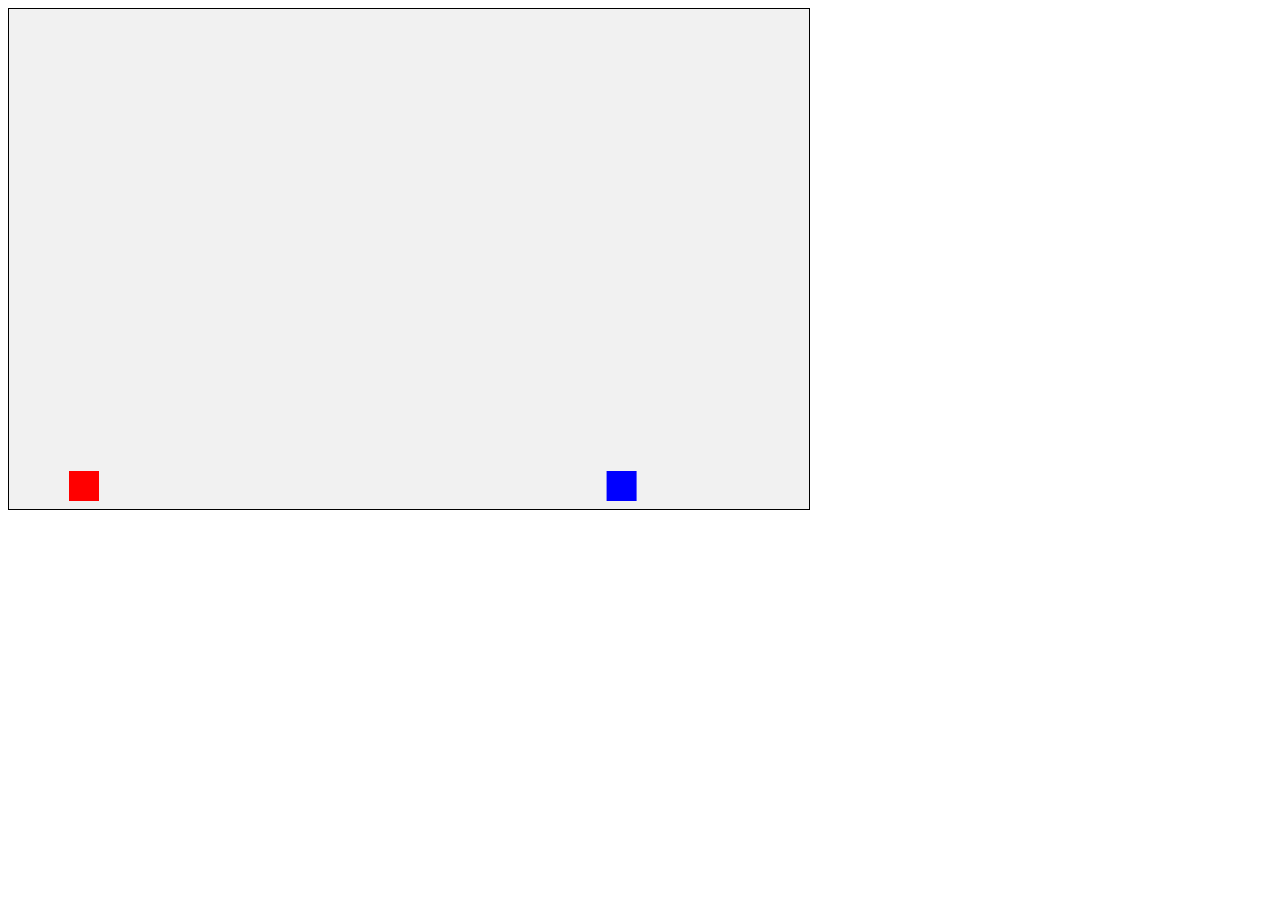
<file: index.html>
<!DOCTYPE html>
<html lang="en">
<head>
  <meta charset="UTF-8">
  <meta name="viewport" content="width=device-width, initial-scale=1.0">
  <meta http-equiv="X-UA-Compatible" content="ie=edge">
  <title>Object Movement test grounds</title>
  <script src="js/jquery.js"></script>
  <script src="js/main.js"></script>
  <link rel="stylesheet" href="css/style.css">
</head>
<body>
  <canvas id="canvas"></canvas>

</body>
</html>
</file>
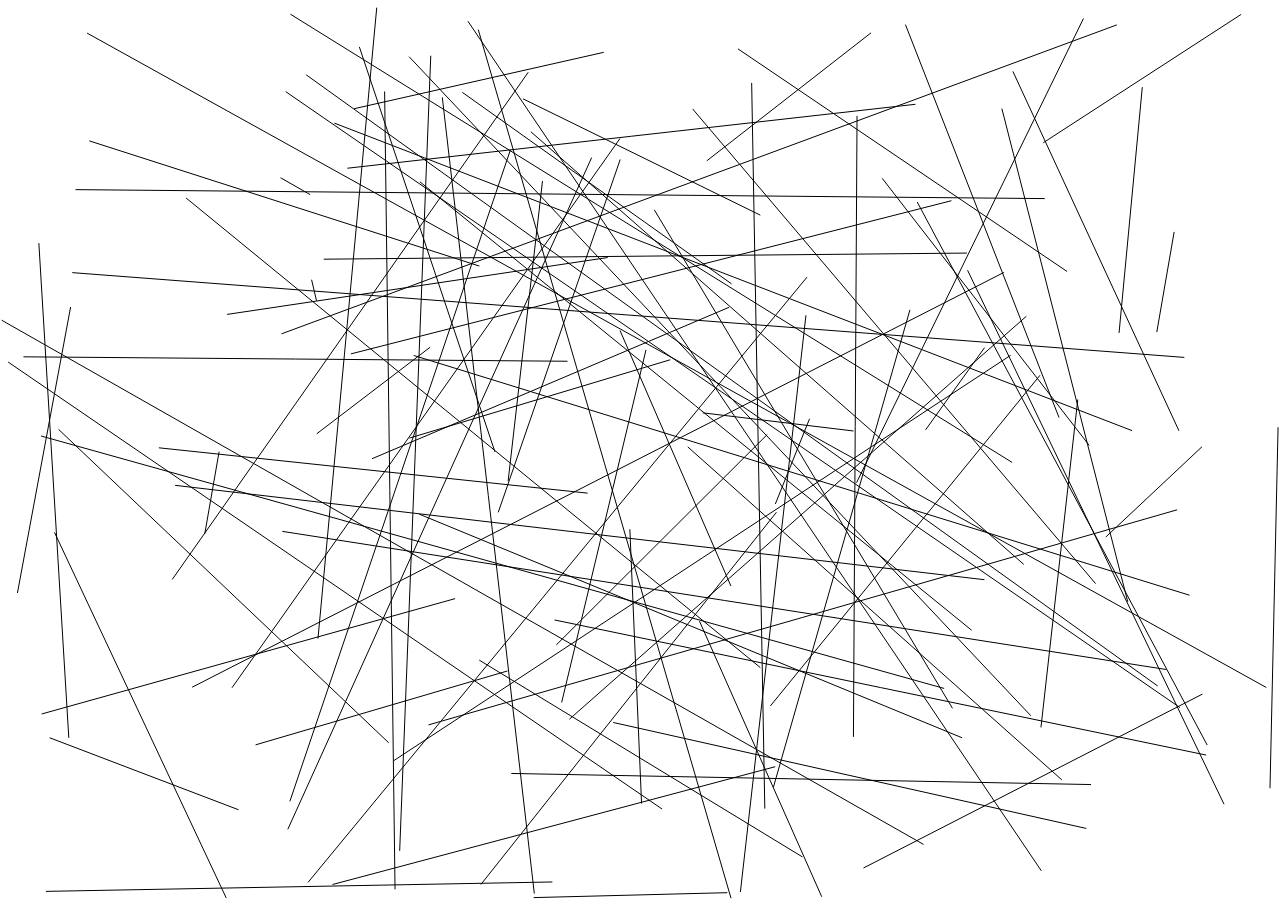
<file: CodingMath-master/episode1/index.html>
<!DOCTYPE html>
<html>
<head>
	<title></title>
	<script type="text/javascript" src="main.js"></script>
	<style type="text/css">
	html, body {
		margin: 0px;
	}

	canvas {
		display: block;
	}

	</style>
</head>
<body>
<canvas id="canvas"></canvas>
</body>
</html>
</file>
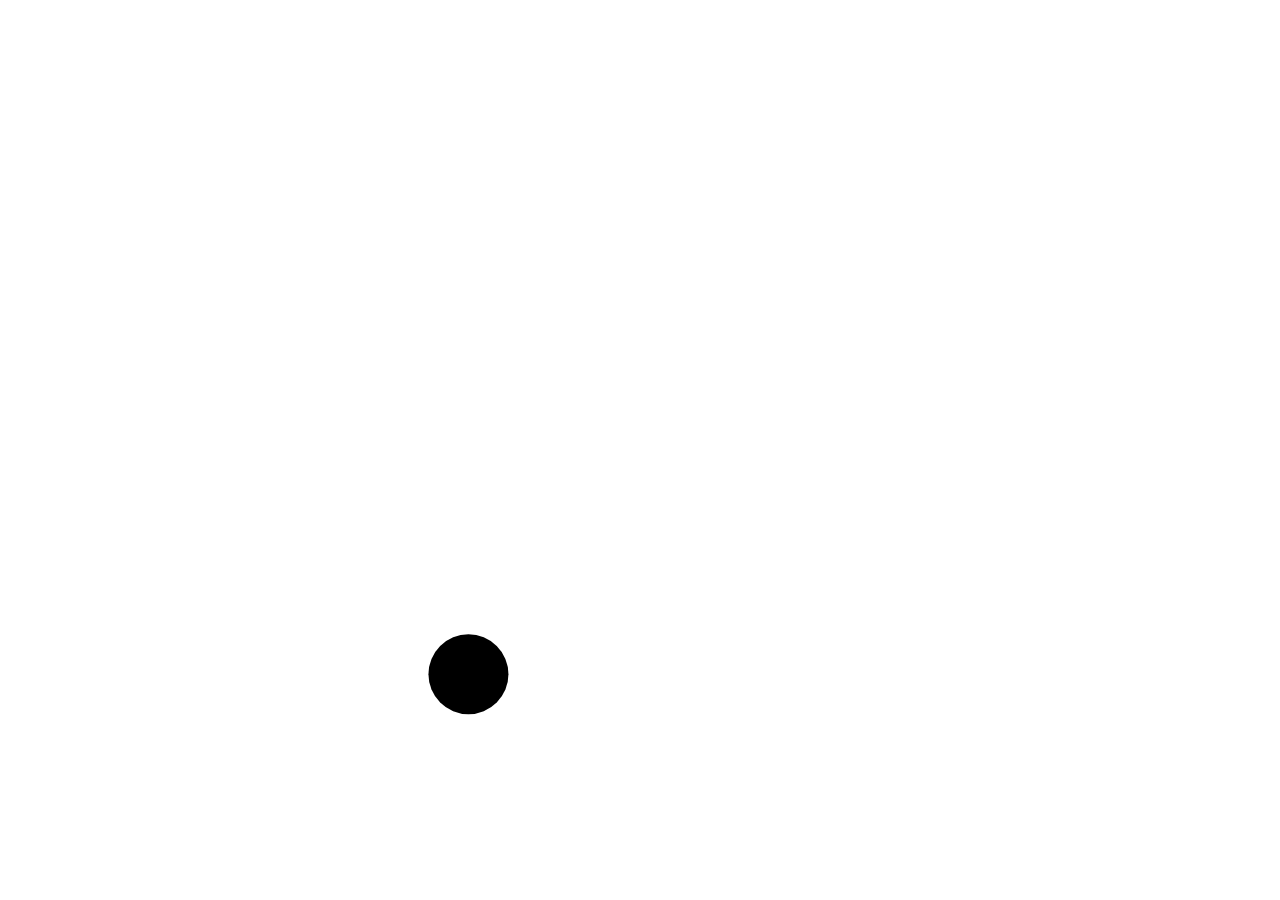
<file: CodingMath-master/episode12/index.html>
<!DOCTYPE html>
<html>
<head>
	<title></title>
	<script type="text/javascript" src="vector.js"></script>
	<script type="text/javascript" src="particle.js"></script>
	<script type="text/javascript" src="bounce.js"></script>
	<style type="text/css">
	html, body {
		margin: 0px;
	}

	canvas {
		display: block;
	}

	</style>
</head>
<body>
<canvas id="canvas"></canvas>
</body>
</html>
</file>
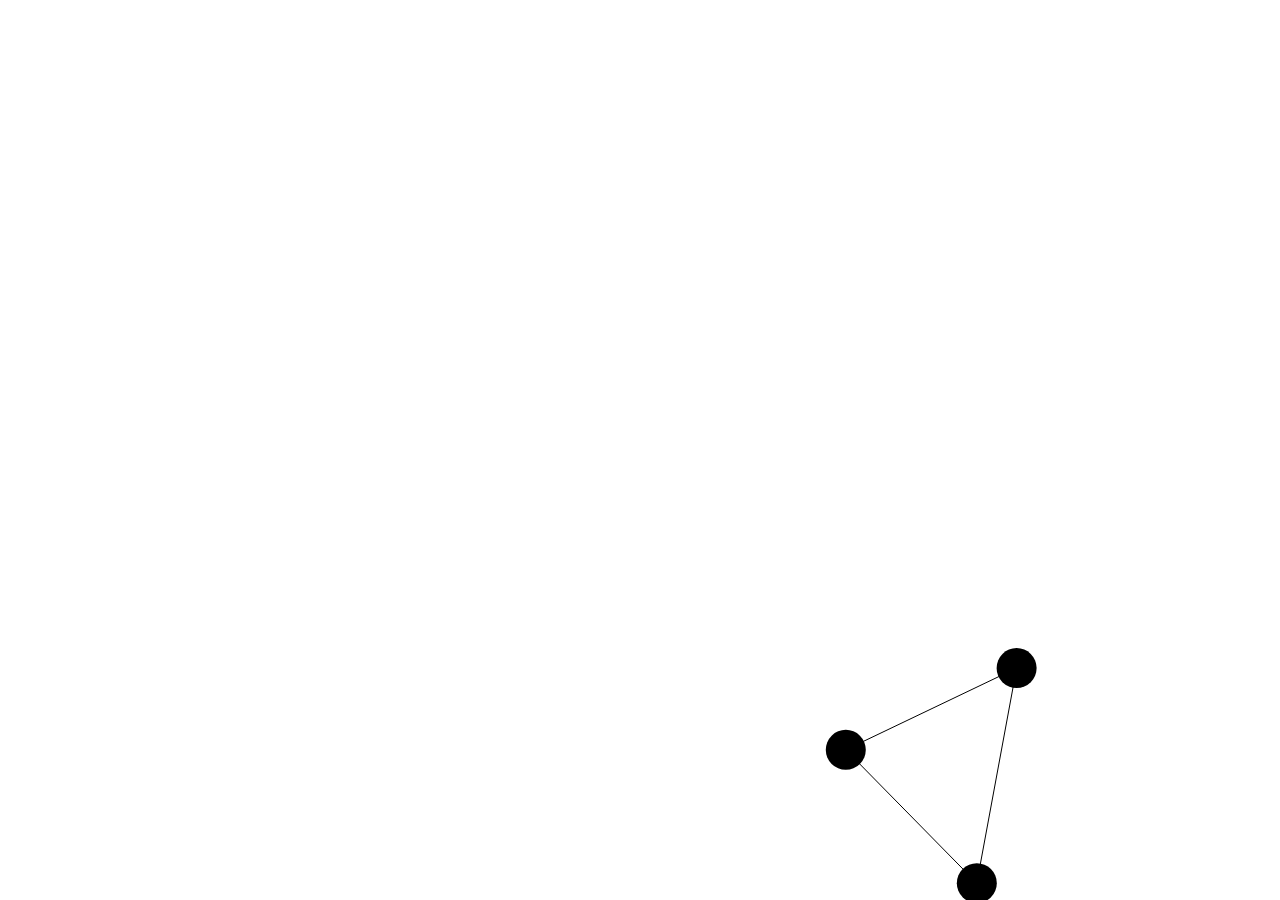
<file: CodingMath-master/episode16/index.html>
<!DOCTYPE html>
<html>
<head>
	<title></title>
	<script type="text/javascript" src="vector.js"></script>
	<script type="text/javascript" src="particle.js"></script>
	<script type="text/javascript" src="utils.js"></script>
	<script type="text/javascript" src="spring2.js"></script>
	<style type="text/css">
	html, body {
		margin: 0px;
	}

	canvas {
		display: block;
	}

	</style>
</head>
<body>
<canvas id="canvas"></canvas>
</body>
</html>
</file>
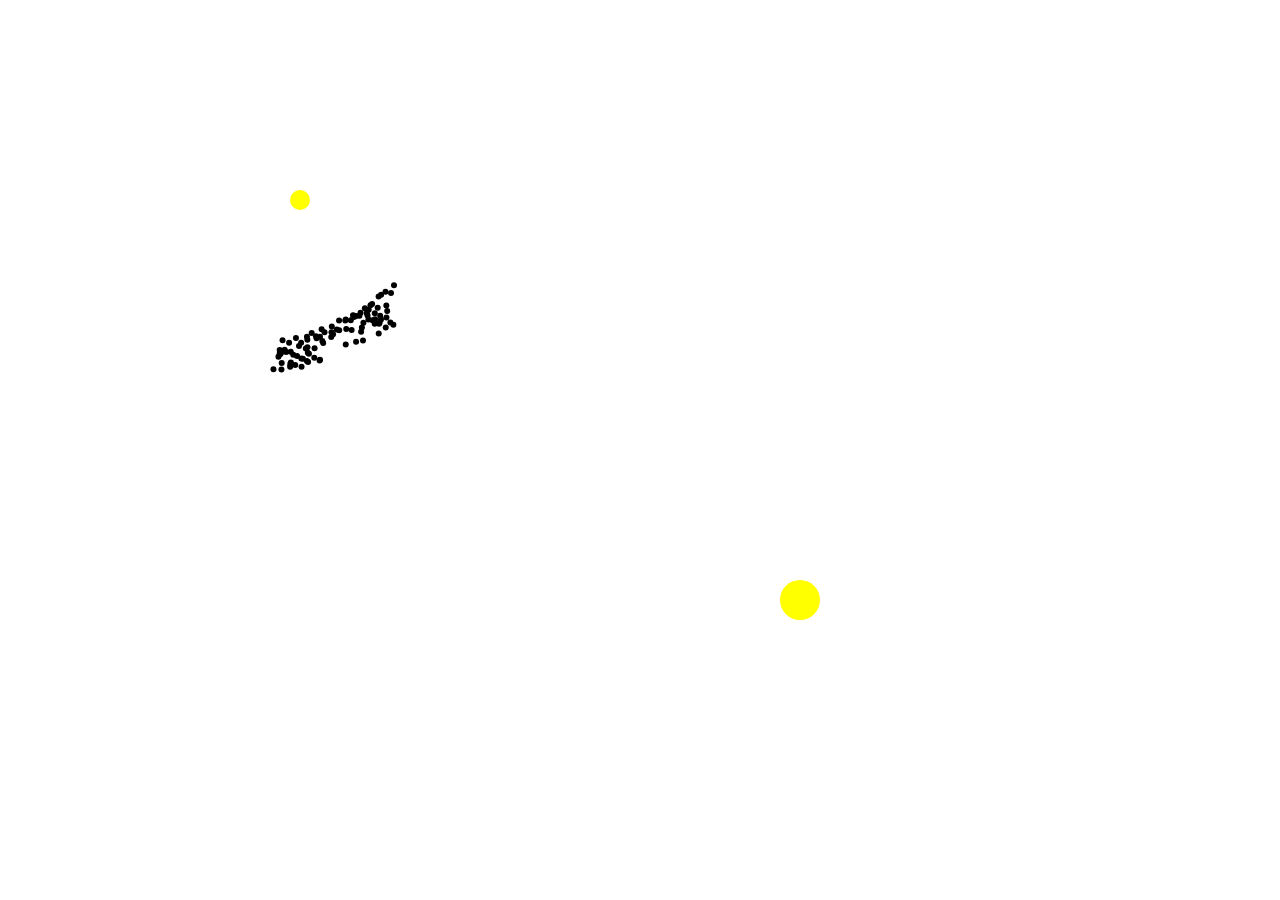
<file: CodingMath-master/episode18/index.html>
<!DOCTYPE html>
<html>
<head>
	<title></title>
	<script type="text/javascript" src="vector.js"></script>
	<script type="text/javascript" src="particle.js"></script>
	<script type="text/javascript" src="utils.js"></script>
	<script type="text/javascript" src="multigravity.js"></script>
	<style type="text/css">
	html, body {
		margin: 0px;
	}

	canvas {
		display: block;
	}

	</style>
</head>
<body>
<canvas id="canvas"></canvas>
</body>
</html>
</file>
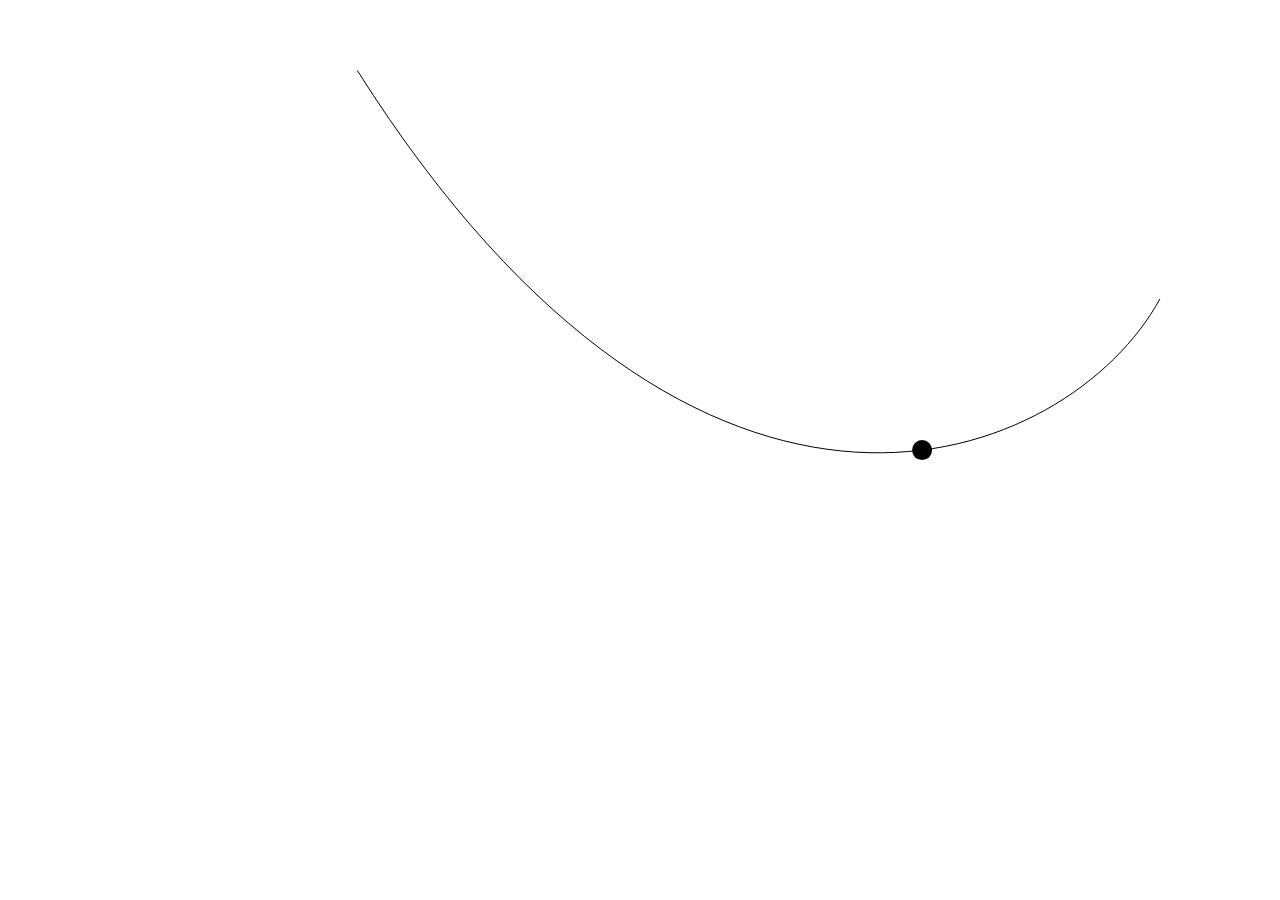
<file: CodingMath-master/episode19/index.html>
<!DOCTYPE html>
<html>
<head>
	<title></title>
	<script type="text/javascript" src="utils.js"></script>
	<script type="text/javascript" src="main3.js"></script>
	<style type="text/css">
	html, body {
		margin: 0px;
	}

	canvas {
		display: block;
	}

	</style>
</head>
<body>
<canvas id="canvas"></canvas>
</body>
</html>
</file>
<file: css/style.css>
canvas {
  background-color: #f1f1f1;
  border: 1px solid black;
}
</file>
